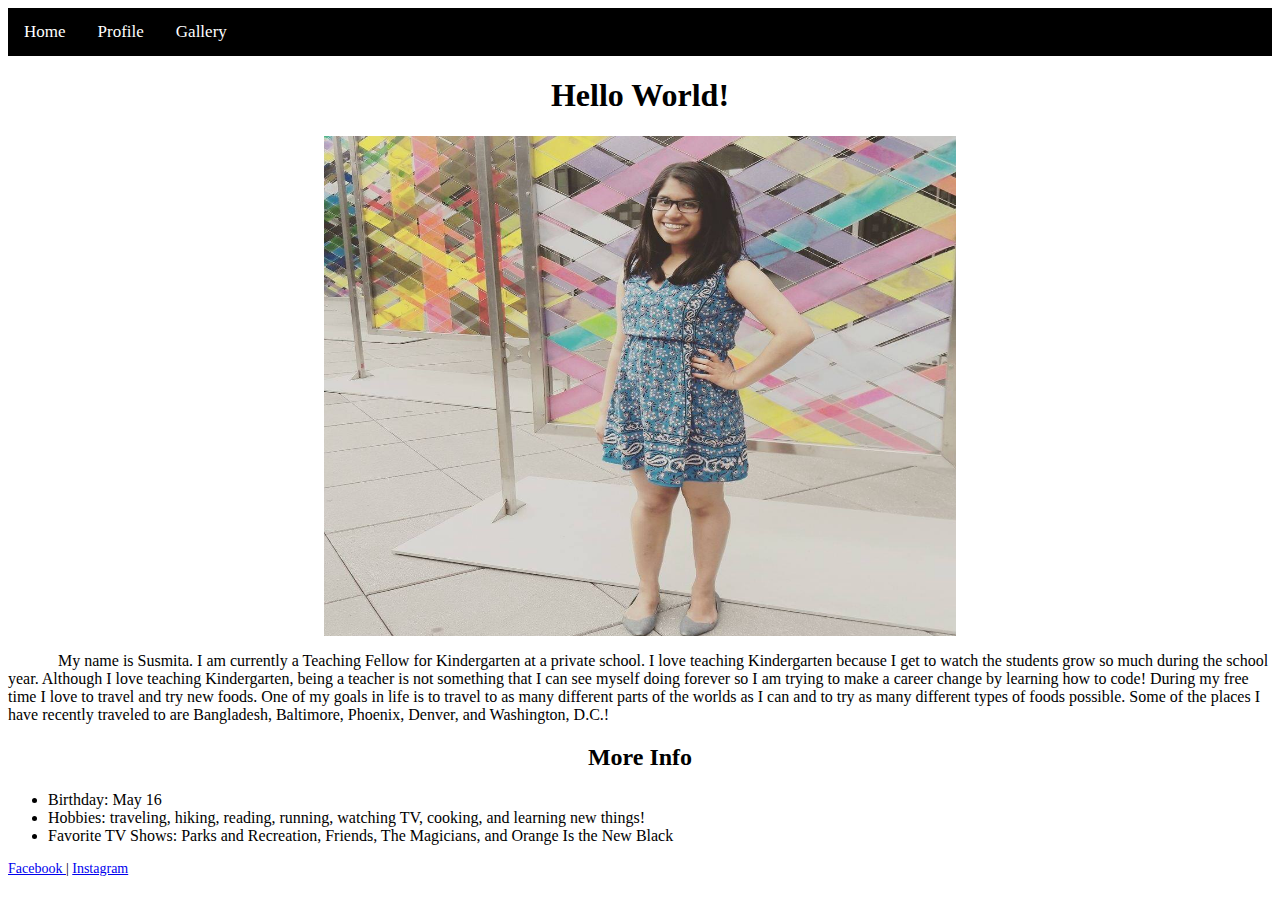
<file: index.html>
<!DOCTYPE html>
<html>
   <head>
      <meta charset="utf-8">

<!-- Linking to CSS stylesheet -->
<link rel="stylesheet" type="text/css" href="main.css">
    </head>
    <body>

<!--Creating navigation bar-->
<div class="topnav">
  <a href="profile.html">Home</a>|
  <a href="profile.html">Profile</a>|
  <a href="gallery.html">Gallery</a>
</div>


<!--Heading-->
     <h1> Hello World! </h1>

<!--Image-->
<img src="image1.jpg" alt="Susmita" id="image1" width="600" height=
500" >

<!--Unordered List and Paragraphs-->
<p> My name is Susmita.  I am currently a Teaching Fellow for Kindergarten at a private school.  I love teaching Kindergarten because I get to watch the students grow so much during the school year.  Although I love teaching Kindergarten, being a teacher is not something that I can see myself doing forever so I am trying to make a career change by learning how to code! 
During my free time I love to travel and try new foods.  One of my goals in life is to travel to as many different parts of the worlds as I can and to try as many different types of foods possible.  Some of the places I have recently traveled to are Bangladesh, Baltimore, Phoenix, Denver, and Washington, D.C.! </p>

<h2> More Info </h2>
<ul>
<li> Birthday: May 16 </li>
<li> Hobbies: traveling, hiking, reading, running, watching TV, cooking, and learning new things! </li>
<li>Favorite TV Shows: Parks and Recreation, Friends, The Magicians, and Orange Is the New Black
</ul>

</body>

<!--Footer-->
<footer>
<a href="https://www.facebook.com/illbuildyouatreehouse/"> Facebook </a>|
<a href ="https://www.instagram.com/susmitaa516/">Instagram </a>
</footer>
    
</html>
</file>
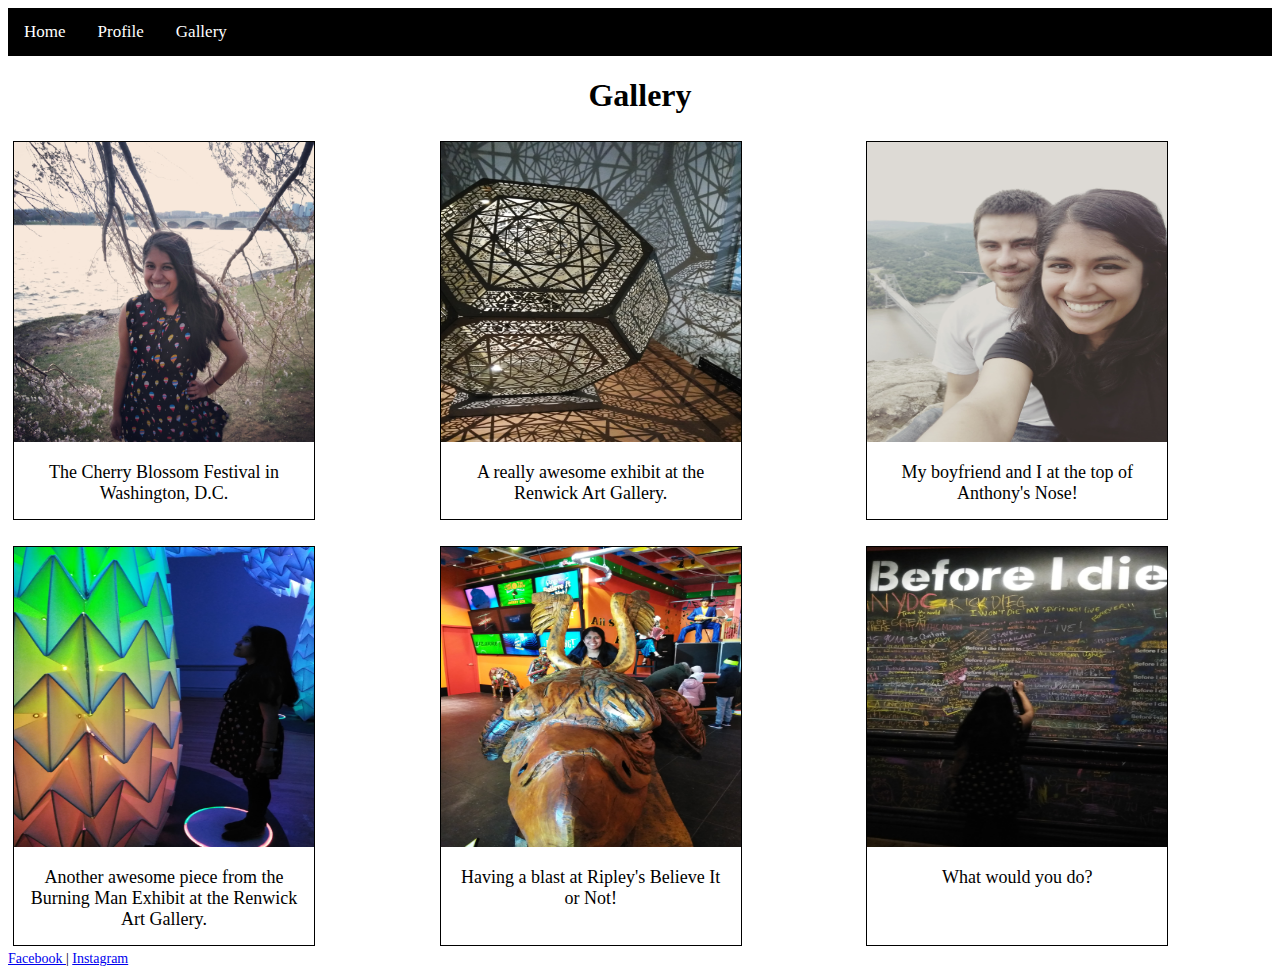
<file: gallery.html>
<!DOCTYPE html>
<html>
   <head>
      <meta charset="utf-8">

<!-- Linking to CSS stylesheet -->
<link rel="stylesheet" type="text/css" href="main.css">

    </head>

	<body>

<!--Creating navigation bar -->
<div class="topnav">
  <a href="index.html">Home</a>|
  <a href="index.html">Profile</a>|
  <a href="gallery.html">Gallery</a>
</div>


<!-- Heading -->
     <h1> Gallery </h1>

<!-- Image Grid -->

<div class="grid-container">


<div class="gallery">
  <a target="_blank" href="image2.jpg">
    <img src="image2.jpg" alt="Cherry Blossom Festival" width="300" height="300">
  </a>
  <div class="desc">The Cherry Blossom Festival in Washington, D.C.</div>
</div>


<div class="gallery">
  <a target="_blank" href="image3.jpg">
    <img src="image3.jpg" alt="Burning Man Exhibit at Renwick Art Gallery" width="300" height="300">
  </a>
  <div class="desc">A really awesome exhibit at the Renwick Art Gallery.</div>
</div>

<div class="gallery">
  <a target="_blank" href="image4.jpg">
    <img src="image4.jpg" alt="Hiking up to Anthony's Nose" width="300" height="300">
  </a>
  <div class="desc">My boyfriend and I at the top of Anthony's Nose!</div>
</div>

<div class="gallery">
  <a target="_blank" href="image5.jpg">
    <img src="image5.jpg" alt="Another picture of the Burning Man Exhibit at the Renwick Art Gallery" width="300" height="300">
  </a>
  <div class="desc">Another awesome piece from the Burning Man Exhibit at the Renwick Art Gallery.</div>
</div>

<div class="gallery">
  <a target="_blank" href="image6.jpg">
    <img src="image6.jpg" alt="Ripley's Believe It or Not!" width="300" height="300">
  </a>
  <div class="desc">Having a blast at Ripley's Believe It or Not!</div>
</div>

<div class="gallery">
  <a target="_blank" href="image7.jpg">
    <img src="image7.jpg" alt="Before I die, I want to..." width="300" height="300">
  </a>
  <div class="desc">What would you do?</div>
</div>
</div>
</body>

<!-- Footer links -->
<footer>
<a href="https://www.facebook.com/illbuildyouatreehouse/"> Facebook </a>|
<a href ="https://www.instagram.com/susmitaa516/">Instagram </a>
</footer>
    
</html>
</file>
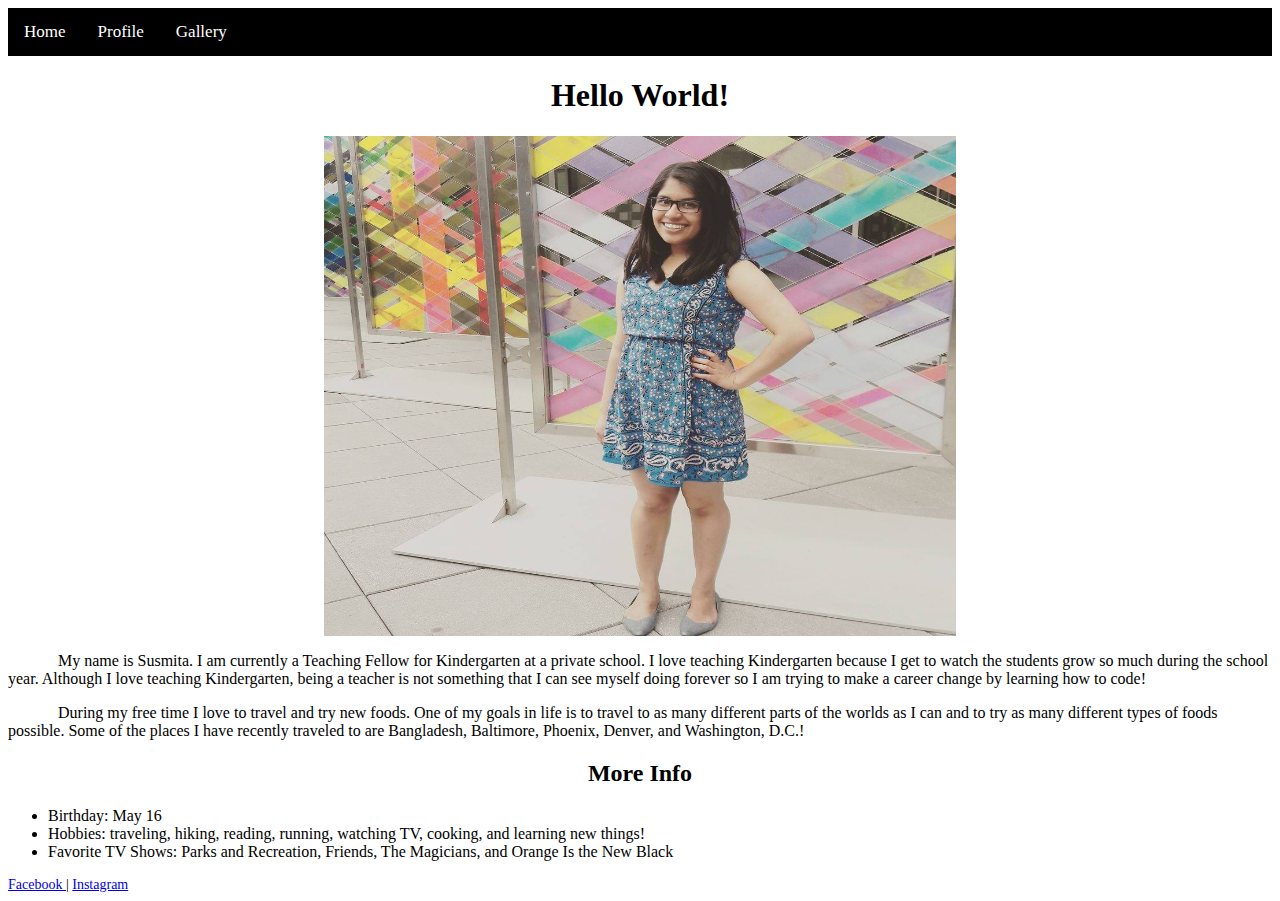
<file: profile.html>
<!DOCTYPE html>
<html>
   <head>
      <meta charset="utf-8">

<!-- Linking to CSS stylesheet -->
<link rel="stylesheet" type="text/css" href="main.css">
    </head>
    <body>

<!--Creating navigation bar-->
<div class="topnav">
  <a href="profile.html">Home</a>|
  <a href="profile.html">Profile</a>|
  <a href="gallery.html">Gallery</a>
</div>


<!--Heading-->
     <h1> Hello World! </h1>

<!--Image-->
<img src="image1.jpg" alt="Susmita" id="image1" width="600" height=
500" >

<!--Unordered List and Paragraphs-->
<p> My name is Susmita.  I am currently a Teaching Fellow for Kindergarten at a private school.  I love teaching Kindergarten because I get to watch the students grow so much during the school year.  Although I love teaching Kindergarten, being a teacher is not something that I can see myself doing forever so I am trying to make a career change by learning how to code! </p>

<p> During my free time I love to travel and try new foods.  One of my goals in life is to travel to as many different parts of the worlds as I can and to try as many different types of foods possible.  Some of the places I have recently traveled to are Bangladesh, Baltimore, Phoenix, Denver, and Washington, D.C.! </p>

<h2> More Info </h2>
<ul>
<li> Birthday: May 16 </li>
<li> Hobbies: traveling, hiking, reading, running, watching TV, cooking, and learning new things! </li>
<li>Favorite TV Shows: Parks and Recreation, Friends, The Magicians, and Orange Is the New Black
</ul>

</body>

<!--Footer-->
<footer>
<a href="https://www.facebook.com/illbuildyouatreehouse/"> Facebook </a>|
<a href ="https://www.instagram.com/susmitaa516/">Instagram </a>
</footer>
    
</html>
</file>
<file: main.css>
/* Adding background color to navigation bar */
.topnav {
    background-color: black;
    overflow: hidden;
}

/* Links inside navigation bar */
.topnav a {
    float: left;
    color: white;
    text-align: center;
    padding: 14px 16px;
    text-decoration: none;
    font-size: 17px;
}

/* Change the color of the links when the cursor hovers over it */
.topnav a:hover {
    background-color: grey;
    color: white;
}

/* Aligning headings to the center of the page */ 
h1, h2 { 
	text-align: center;
 }

/* Indenting all paragraphs */
p {
	text-indent: 50px;
}

/* Aligning the profile image to the center of the page*/
#image1 {
    display: block;
    margin-left: auto;
    margin-right: auto;
    width: 50%;
}

/* Creating image borders */
div.gallery {
    margin: 5px;
    border: 1px solid black;
    float: left;
    width: 300px;
}

/* Setting image width and height*/
div.gallery img {
    width: 100%;
    height: 375;
}

/* Caption settings */
div.desc {
    padding: 15px;
    text-align: center;
}
.grid-container > div {
  background-color: white;
  text-align: center;
  font-size: 18px;
}

/* Aligning grid. Setting columns of grid*/
.grid-container {
  display: grid;
  grid-template-columns: auto auto auto;
  grid-gap: 1em;
  background-color: white;
}

/* Settings for footer*/
footer {
background-color: white;
overflow: hidden;
float: left
text-align: center;
color: black;
font-size: 14px;
text-decoration: none
}
</file>
